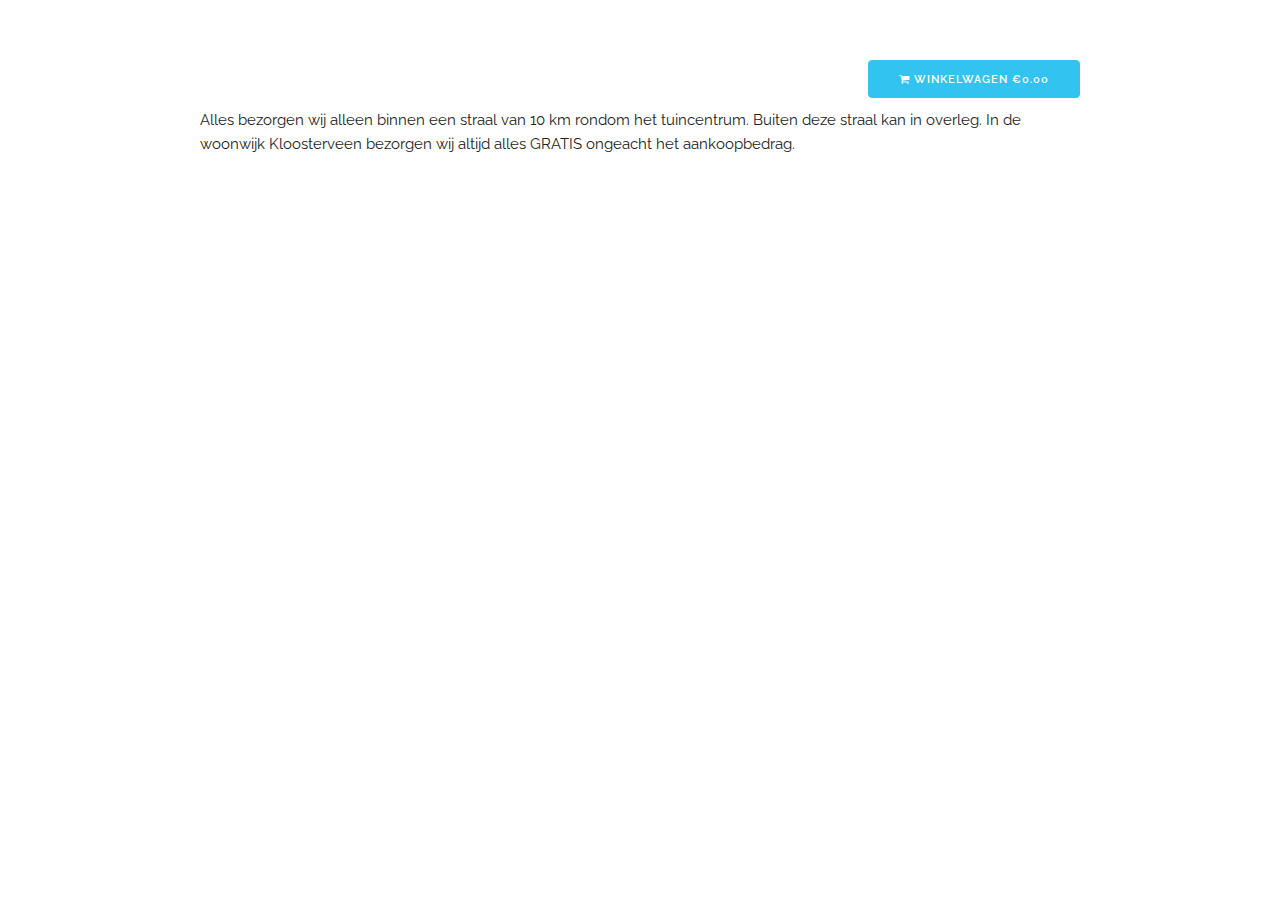
<file: index.html>
<!DOCTYPE html>
<html lang="en">
<head>

    <!-- Basic Page Needs
    –––––––––––––––––––––––––––––––––––––––––––––––––– -->
    <meta charset="utf-8">
    <title>Webshop</title>
    <meta name="description" content="Webshop">
    <meta name="author" content="">

    <!-- Mobile Specific Metas
    –––––––––––––––––––––––––––––––––––––––––––––––––– -->
    <meta name="viewport" content="width=device-width, initial-scale=1">

    <!-- FONT
    –––––––––––––––––––––––––––––––––––––––––––––––––– -->
    <link href="//fonts.googleapis.com/css?family=Raleway:400,300,600" rel="stylesheet" type="text/css">
	<link href="https://maxcdn.bootstrapcdn.com/font-awesome/4.4.0/css/font-awesome.min.css" rel="stylesheet">

    <!-- CSS
    –––––––––––––––––––––––––––––––––––––––––––––––––– -->
    <link rel="stylesheet" href="css/imports.min.css">
    <link rel="stylesheet" href="css/simpleStore.min.css">
	
    <!-- Favicon
    –––––––––––––––––––––––––––––––––––––––––––––––––– -->
    <link rel="icon" type="image/png" href="images/favicon.png">

</head>
<body style="background-image:url('https://drive.google.com/uc?export=view&id=1j1LpSGY7cgCH7dqW0ixgG0bc6pEEf4Ev');background-repeat:no-repeat;background-size:cover;background-position:top;">

    <!-- Primary Page Layout
    –––––––––––––––––––––––––––––––––––––––––––––––––– -->
    <div class="container simpleStore" style="background-color:#FFFFFF; border:40px solid #FFFFFF;">
        <div class="row">
            <a class="brand" href="#"></a>
		<a class="button button-primary u-pull-right simpleStore_viewCart">
                <i class="fa fa-shopping-cart"></i> Winkelwagen <span class="simpleCart_total"></span>
            </a>
        </div>
<div id="extratekst"> Alles bezorgen wij alleen binnen een straal van 10 km rondom het tuincentrum. Buiten deze straal kan in overleg. In de woonwijk Kloosterveen bezorgen wij altijd alles GRATIS ongeacht het aankoopbedrag. </div>	    
        <div class="simpleStore_container"></div>
        <div class="simpleStore_cart_container"></div>
    </div>

    <!-- Templates
    –––––––––––––––––––––––––––––––––––––––––––––––––– -->

    <!-- Products View -->
    <script id="products-template" type="x-template">
        <div class="column">
            <div class="simpleCart_shelfItem">
                <img src="" class="item_thumb"/>
                <div class="row">
                    <h5 class="item_name"></h5>
                    <div class="simpleStore_getDetail_container">
                        <span class="item_price"></span>
                    </div>
                    <div class="simpleStore_getDetail_container">
                        <a class="button u-pull-right simpleStore_getDetail">Meer info</a>
                    </div>
                </div>
            </div>
        </div>
    </script>

    <!-- Product Detail View -->
    <script id="product-detail-template" type="x-template">
        <div class="simpleCart_shelfItem simpleStore_detailView">
            <a href="#" class="close view_close">&times;</a>

            <div class="row">
                <div class="four columns">
                    <img src="" class="item_thumb"/>
                </div>
                <div class="eight columns">
                    <h5 class="item_name"></h5>

                    <p class="item_description"></p>
                    <span class="item_price"></span>

                    <div class="qty">
                        <label>QTY</label>
                        <input type="number" value="1" min="1" step="1" class="item_Quantity">
                    </div>
                    <div class="simpleStore_options"></div>
                    <a class="item_add button u-pull-right" href="javascript:;">Voeg toe aan winkelwagen</a>
                </div>
            </div>
        </div>
    </script>

    <!-- Cart View -->
    <script id="cart-template" type="x-template">
        <div class="simpleStore_cart">
            <h2>Winkelwagen</h2>
            <a href="#" class="close">&times;</a>

            <div class="row">
                <div class="eight columns">
                    <div class="simpleCart_items"></div>
                    <a href="javascript:;" class="simpleCart_empty u-pull-left">Leeg winkelwagen <i class="fa fa-trash-o"></i></a>
                </div>
                <div class="four columns">
                    <div class="cart_info">
                        <div class="cart_info_item cart_itemcount">Items:
                            <div class="simpleCart_quantity"></div>
                        </div>
                        <div class="cart_info_item cart_shipping">Verzend kosten:
                            <div class="simpleCart_shipping"></div>
                        </div>
                        <div class="cart_info_item cart_total"><b>Totaal:
                            <div class="simpleCart_grandTotal"></div>
                        </b></div>
                        <a href="javascript:;" class="button button-primary simpleStore_checkout u-pull-right">Naar bestellen <i class="fa fa-arrow-right"></i></a>
                    </div>
                </div>
            </div>
        </div>
    </script>

    <!-- Error View -->
    <script id="error-template" type="x-template">
        <div class="error">
            <b>Oeps, er ging iets fout :(</b>
			<p class="error_text"></p>
			<a href="#" class="close alert_close">&times;</a>
        </div>
    </script>

     <!-- Notify View -->
    <script id="notify-template" type="x-template">
        <div class="notify">
            <p class="notify_text"></p>
        </div>
    </script>
	
<!-- End Document
–––––––––––––––––––––––––––––––––––––––––––––––––– -->
</body>

<!-- Scripts
–––––––––––––––––––––––––––––––––––––––––––––––––– -->
<script src="//code.jquery.com/jquery-2.1.4.min.js"></script>
<script src="js/simpleCart.min.js"></script>
<script src="js/simpleStore.min.js"></script>

<script src="js/google-sheets.js"></script>
<script src="js/config.js"></script>

</html>
</file>
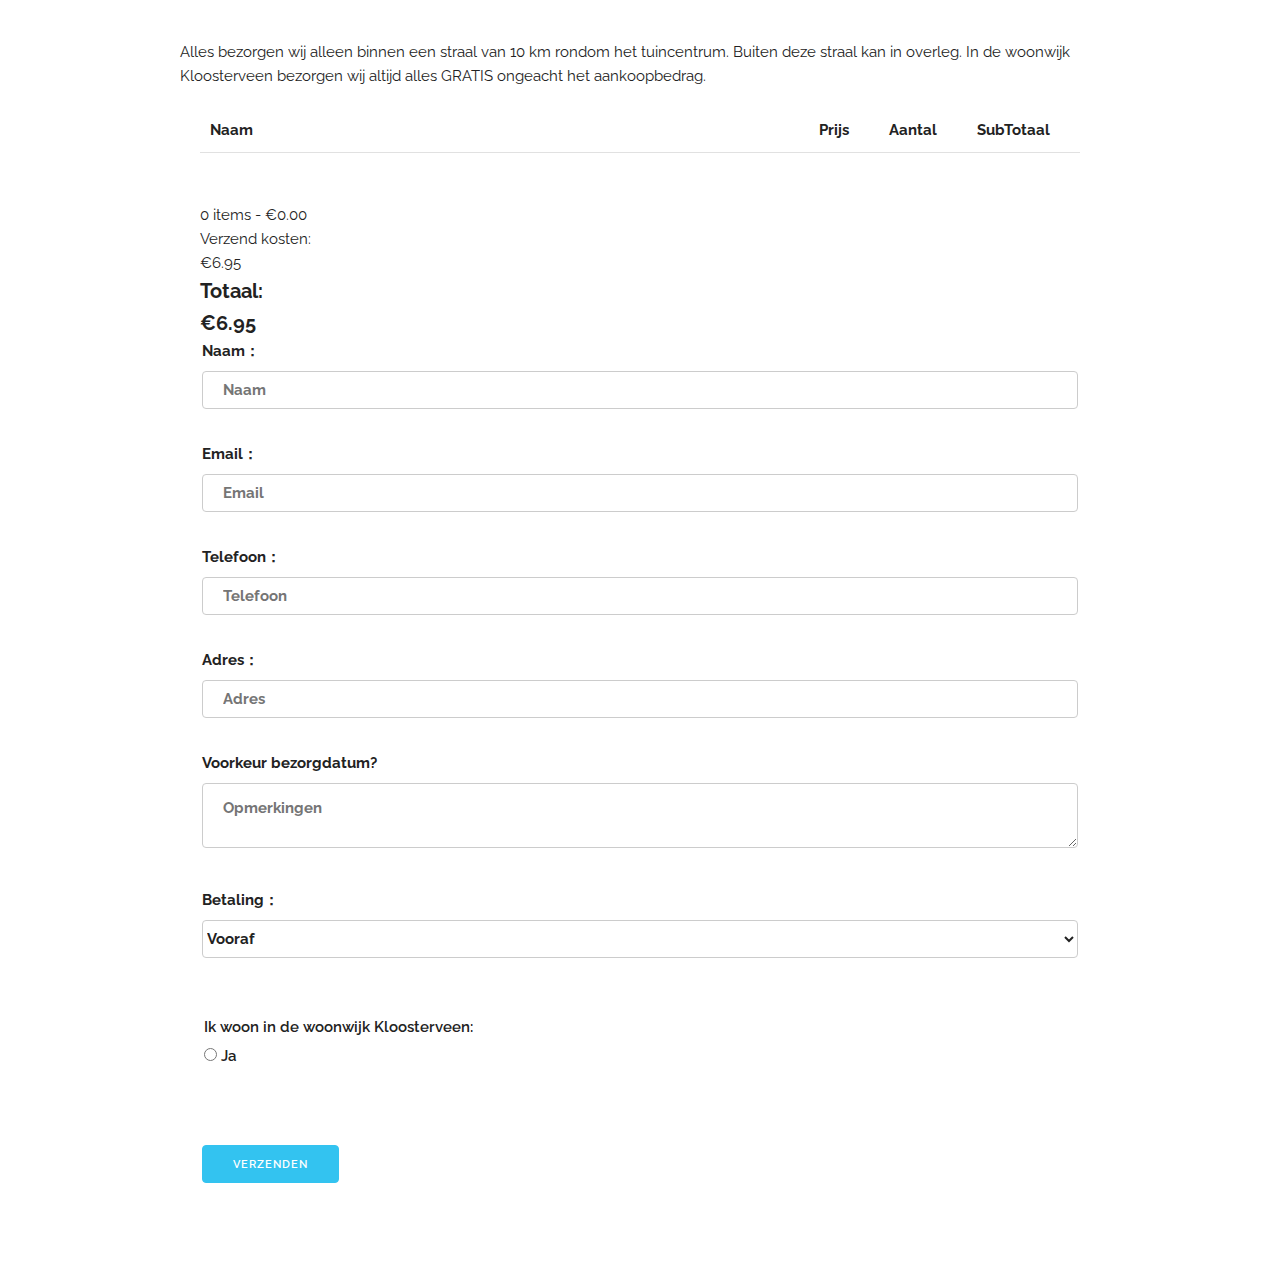
<file: test.htm>
<!DOCTYPE html>
<html lang="en">
<head>

    <!-- Basic Page Needs
    –––––––––––––––––––––––––––––––––––––––––––––––––– -->
    <meta charset="utf-8">
    <title>Webshop</title>
    <meta name="description" content="Webshop">
    <meta name="author" content="">

    <!-- Mobile Specific Metas
    –––––––––––––––––––––––––––––––––––––––––––––––––– -->
    <meta name="viewport" content="width=device-width, initial-scale=1">

    <!-- FONT
    –––––––––––––––––––––––––––––––––––––––––––––––––– -->
    <link href="//fonts.googleapis.com/css?family=Raleway:400,300,600" rel="stylesheet" type="text/css">
	<link href="https://maxcdn.bootstrapcdn.com/font-awesome/4.4.0/css/font-awesome.min.css" rel="stylesheet">

    <!-- CSS
    –––––––––––––––––––––––––––––––––––––––––––––––––– -->
    <link rel="stylesheet" href="css/imports.min.css">
    <link rel="stylesheet" href="css/simpleStore.min.css">
<style>
input[type=text], select {
  width: 100%;
  padding: 12px 20px;
  margin: 8px 0;
  display: inline-block;
  border: 1px solid #ccc;
  border-radius: 4px;
  box-sizing: border-box;
}

textarea[type=comments], select {
  width: 100%;
  padding: 12px 20px;
  margin: 8px 0;
  display: inline-block;
  border: 1px solid #ccc;
  border-radius: 4px;
  box-sizing: border-box;
}
	
input[type=submit]:hover {
  background-color: #45a049;
}
</style>
    <!-- Favicon
    –––––––––––––––––––––––––––––––––––––––––––––––––– -->
    <link rel="icon" type="image/png" href="images/favicon.png">

</head>
<body style="background-image:url('https://drive.google.com/uc?export=view&id=1j1LpSGY7cgCH7dqW0ixgG0bc6pEEf4Ev');background-repeat:no-repeat;background-size:cover;background-position:top;">

    <!-- Primary Page Layout
    –––––––––––––––––––––––––––––––––––––––––––––––––– -->
    <div class="container simpleStore" style="background-color:#FFFFFF; border:20px solid #FFFFFF;">
<div id="extratekst"> Alles bezorgen wij alleen binnen een straal van 10 km rondom het tuincentrum. Buiten deze straal kan in overleg. In de woonwijk Kloosterveen bezorgen wij altijd alles GRATIS ongeacht het aankoopbedrag. </div>	    

<div id="simplecartitemsbox" style="border:10px solid #FFFFFF; margin:auto; padding:10px;">
<div id="simplecartitems" class="simpleCart_items"></div>
<span class="simpleCart_quantity"></span> items - <span class="simpleCart_total"></span>
<div id="simplecartshipping" class="cart_info_item cart_shipping">Verzend kosten:
<div class="simpleCart_shipping"></div>
</div>
<div id="simplecarttotal" class="cart_info_item cart_total"><b>Totaal:
<div class="simpleCart_grandTotal"></div>	
</div>
	    
<div id="Order-form">
  <form accept-charset="UTF-8" action="//formspree.io/maylvqow" class="contact-form" method="post">
      <fieldset>
	<p>Naam：<br> 
        <input type='text' name='Naam' placeholder='Naam' required /></p>
	<p>Email：<br>
        <input type='text' name='Email' placeholder='Email' pattern="[a-z0-9!#$%&'*+/=?^_`{|}~-]+(?:\.[a-z0-9!#$%&'*+/=?^_`{|}~-]+)*@(?:[a-z0-9](?:[a-z0-9-]*[a-z0-9])?\.)+[a-z0-9](?:[a-z0-9-]*[a-z0-9])?" required /></p>
	<p>Telefoon：<br>	
        <input type='text' name='Telefoon' placeholder='Telefoon' required /></p>
	<p>Adres：<br>
        <input type='text' name='Adres' placeholder='Adres' required /></p>
	<p>Voorkeur bezorgdatum?<br>	
        <textarea type='comments' name='Opmerkingen' rows="6" placeholder='Opmerkingen' /></textarea></p>
	<p>Betaling：<br>
	<select id="mySelect" style="width:100%; padding: 0px 0px; margin: 8px 0; display: inline-block; border: 1px solid #ccc; border-radius: 4px; box-sizing: border-box;" name="Betaalwijze" required >
	  <option value="Vooraf betalen met betaalverzoek">Vooraf</option>
	  <option value="Pinnen aan de deur">Pinnen</option>
	  <option value="Contant">Contant</option>
	</select></p>
	<p>&nbsp;&nbsp;</p>
	<fieldset>
<legend>Ik woon in de woonwijk Kloosterveen:</legend>
<input type="radio" name="shipping" id="shippingSelect" class"item_shipping" value="nul" style="display:none" checked>
<label><input type="radio" name="shipping" id="shippingSelect" class"item_shipping" value="ups"> Ja </label>
</fieldset>
	<p>&nbsp;&nbsp;</p>
	<button class="button button-primary" type="submit"><p>Verzenden</p></button>
      </fieldset>
      
<input type="hidden" name="simplecartitems" id="simplecartitemshidden"/>
<input type="hidden" name="simplecartshipping" id="simplecartitemshiddenship"/>
<input type="hidden" name="simplecarttotal" id="simplecartitemshiddentotal"/>

<script type="text/javascript">
setInterval(function () {
  document.getElementById("simplecartitemshidden").value = document.getElementById("simplecartitems").innerText;
  document.getElementById("simplecartitemshiddenship").value = document.getElementById("simplecartshipping").innerText;
  document.getElementById("simplecartitemshiddentotal").value = document.getElementById("simplecarttotal").innerText;		
}, 5);
</script>


	
</form><br>	    
	
</div>

  
</body>

<!-- Scripts
–––––––––––––––––––––––––––––––––––––––––––––––––– -->
<script src="//code.jquery.com/jquery-2.1.4.min.js"></script>
<script src="js/simpleCart.min.js"></script>
<script src="js/simpleStore.min.js"></script>

<script src="js/google-sheets.js"></script>
<script src="js/config.js"></script>

</html>
</file>
<file: css/imports.min.css>
/*! normalize.css v3.0.2 | MIT License | git.io/normalize */
html{font-family:sans-serif;-ms-text-size-adjust:100%;-webkit-text-size-adjust:100%}body{margin:0}article,aside,details,figcaption,figure,footer,header,hgroup,main,menu,nav,section,summary{display:block}audio,canvas,progress,video{display:inline-block;vertical-align:baseline}audio:not([controls]){display:none;height:0}[hidden],template{display:none}a{background-color:transparent}a:active,a:hover{outline:0}abbr[title]{border-bottom:1px dotted}b,strong{font-weight:700}dfn{font-style:italic}h1{font-size:2em;margin:.67em 0}mark{background:#ff0;color:#000}small{font-size:80%}sub,sup{font-size:75%;line-height:0;position:relative;vertical-align:baseline}sup{top:-.5em}sub{bottom:-.25em}img{border:0}svg:not(:root){overflow:hidden}figure{margin:1em 40px}hr{-moz-box-sizing:content-box;box-sizing:content-box;height:0}pre{overflow:auto}code,kbd,pre,samp{font-family:monospace,monospace;font-size:1em}button,input,optgroup,select,textarea{color:inherit;font:inherit;margin:0}button{overflow:visible}button,select{text-transform:none}button,html input[type=button],input[type=reset],input[type=submit]{-webkit-appearance:button;cursor:pointer}button[disabled],html input[disabled]{cursor:default}button::-moz-focus-inner,input::-moz-focus-inner{border:0;padding:0}input{line-height:normal}input[type=checkbox],input[type=radio]{box-sizing:border-box;padding:0}input[type=number]::-webkit-inner-spin-button,input[type=number]::-webkit-outer-spin-button{height:auto}input[type=search]{-webkit-appearance:textfield;-moz-box-sizing:content-box;-webkit-box-sizing:content-box;box-sizing:content-box}input[type=search]::-webkit-search-cancel-button,input[type=search]::-webkit-search-decoration{-webkit-appearance:none}fieldset{border:1px solid silver;margin:0 2px;padding:.35em .625em .75em}legend{border:0;padding:0}textarea{overflow:auto}optgroup{font-weight:700}table{border-collapse:collapse;border-spacing:0}td,th{padding:0}
/* Skeleton | Copyright 2014 Dave Gamache | (http://getskeleton.com) | MIT license | Version 2.0.4 */
.container{position:relative;width:100%;max-width:960px;margin:0 auto;padding:0 20px;box-sizing:border-box}.column,.columns{width:100%;float:left;box-sizing:border-box}@media (min-width:400px){.container{width:85%;padding:0}}@media (min-width:550px){.container{width:80%}.column,.columns{margin-left:4%}.column:first-child,.columns:first-child{margin-left:0}.one.column,.one.columns{width:4.66666666667%}.two.columns{width:13.3333333333%}.three.columns{width:22%}.four.columns{width:30.6666666667%}.five.columns{width:39.3333333333%}.six.columns{width:48%}.seven.columns{width:56.6666666667%}.eight.columns{width:65.3333333333%}.nine.columns{width:74%}.ten.columns{width:82.6666666667%}.eleven.columns{width:91.3333333333%}.twelve.columns{width:100%;margin-left:0}.one-third.column{width:30.6666666667%}.two-thirds.column{width:65.3333333333%}.one-half.column{width:48%}.offset-by-one.column,.offset-by-one.columns{margin-left:8.66666666667%}.offset-by-two.column,.offset-by-two.columns{margin-left:17.3333333333%}.offset-by-three.column,.offset-by-three.columns{margin-left:26%}.offset-by-four.column,.offset-by-four.columns{margin-left:34.6666666667%}.offset-by-five.column,.offset-by-five.columns{margin-left:43.3333333333%}.offset-by-six.column,.offset-by-six.columns{margin-left:52%}.offset-by-seven.column,.offset-by-seven.columns{margin-left:60.6666666667%}.offset-by-eight.column,.offset-by-eight.columns{margin-left:69.3333333333%}.offset-by-nine.column,.offset-by-nine.columns{margin-left:78%}.offset-by-ten.column,.offset-by-ten.columns{margin-left:86.6666666667%}.offset-by-eleven.column,.offset-by-eleven.columns{margin-left:95.3333333333%}.offset-by-one-third.column,.offset-by-one-third.columns{margin-left:34.6666666667%}.offset-by-two-thirds.column,.offset-by-two-thirds.columns{margin-left:69.3333333333%}.offset-by-one-half.column,.offset-by-one-half.columns{margin-left:52%}}html{font-size:62.5%}body{font-size:1.5em;line-height:1.6;font-weight:400;font-family:Raleway,HelveticaNeue,"Helvetica Neue",Helvetica,Arial,sans-serif;color:#222}h1,h2,h3,h4,h5,h6{margin-top:0;margin-bottom:2rem;font-weight:300}h1{font-size:4rem;line-height:1.2;letter-spacing:-.1rem}h2{font-size:3.6rem;line-height:1.25;letter-spacing:-.1rem}h3{font-size:3rem;line-height:1.3;letter-spacing:-.1rem}h4{font-size:2.4rem;line-height:1.35;letter-spacing:-.08rem}h5{font-size:1.8rem;line-height:1.5;letter-spacing:-.05rem}h6{font-size:1.5rem;line-height:1.6;letter-spacing:0}@media (min-width:550px){h1{font-size:5rem}h2{font-size:4.2rem}h3{font-size:3.6rem}h4{font-size:3rem}h5{font-size:2.4rem}h6{font-size:1.5rem}}p{margin-top:0}a{color:#1EAEDB}a:hover{color:#0FA0CE}.button,button,input[type=submit],input[type=reset],input[type=button]{display:inline-block;height:38px;padding:0 30px;color:#555;text-align:center;font-size:11px;font-weight:600;line-height:38px;letter-spacing:.1rem;text-transform:uppercase;text-decoration:none;white-space:nowrap;background-color:transparent;border-radius:4px;border:1px solid #bbb;cursor:pointer;box-sizing:border-box}.button:focus,.button:hover,button:focus,button:hover,input[type=submit]:focus,input[type=submit]:hover,input[type=reset]:focus,input[type=reset]:hover,input[type=button]:focus,input[type=button]:hover{color:#333;border-color:#888;outline:0}.button.button-primary,button.button-primary,input[type=submit].button-primary,input[type=reset].button-primary,input[type=button].button-primary{color:#FFF;background-color:#33C3F0;border-color:#33C3F0}.button.button-primary:focus,.button.button-primary:hover,button.button-primary:focus,button.button-primary:hover,input[type=submit].button-primary:focus,input[type=submit].button-primary:hover,input[type=reset].button-primary:focus,input[type=reset].button-primary:hover,input[type=button].button-primary:focus,input[type=button].button-primary:hover{color:#FFF;background-color:#1EAEDB;border-color:#1EAEDB}input[type=tel],input[type=url],input[type=password],input[type=email],input[type=number],input[type=search],input[type=text],select,textarea{height:38px;padding:6px 10px;background-color:#fff;border:1px solid #D1D1D1;border-radius:4px;box-shadow:none;box-sizing:border-box}input[type=tel],input[type=url],input[type=password],input[type=email],input[type=number],input[type=search],input[type=text],textarea{-webkit-appearance:none;-moz-appearance:none;appearance:none}textarea{min-height:65px;padding-top:6px;padding-bottom:6px}input[type=tel]:focus,input[type=url]:focus,input[type=password]:focus,input[type=email]:focus,input[type=number]:focus,input[type=search]:focus,input[type=text]:focus,select:focus,textarea:focus{border:1px solid #33C3F0;outline:0}label,legend{display:block;margin-bottom:.5rem;font-weight:600}fieldset{padding:0;border-width:0}input[type=checkbox],input[type=radio]{display:inline}label>.label-body{display:inline-block;margin-left:.5rem;font-weight:400}ul{list-style:circle inside}ol{list-style:decimal inside}ol,ul{padding-left:0;margin-top:0}ol ol,ol ul,ul ol,ul ul{margin:1.5rem 0 1.5rem 3rem;font-size:90%}li{margin-bottom:1rem}code{padding:.2rem .5rem;margin:0 .2rem;font-size:90%;white-space:nowrap;background:#F1F1F1;border:1px solid #E1E1E1;border-radius:4px}pre>code{display:block;padding:1rem 1.5rem;white-space:pre}td,th{padding:12px 15px;text-align:left;border-bottom:1px solid #E1E1E1}td:first-child,th:first-child{padding-left:0}td:last-child,th:last-child{padding-right:0}.button,button{margin-bottom:1rem}fieldset,input,select,textarea{margin-bottom:1.5rem}blockquote,dl,figure,form,ol,p,pre,table,ul{margin-bottom:2.5rem}.u-full-width{width:100%;box-sizing:border-box}.u-max-full-width{max-width:100%;box-sizing:border-box}.u-pull-right{float:right}.u-pull-left{float:left}hr{margin-top:3rem;margin-bottom:3.5rem;border-width:0;border-top:1px solid #E1E1E1}.container:after,.row:after,.u-cf{content:"";display:table;clear:both}
</file>
<file: css/simpleStore.min.css>
/* simplestore | Copyright 2015 Chris Diana (https://github.com/cdmedia/simplestore) | MIT license | v1.5 */
.brand,select{display:block;float:left}.brand,a.hover,a.simpleCart_empty{text-decoration:none}select{margin-right:10px}.simpleStore{margin-top:20px}.brand{color:#000}.brand:hover{color:#777}.brand img{max-height:50px}.simpleCart_shelfItem{border:1px solid #EFEFEF;padding:25px 18px 10px;margin:15px 0}.headerRow,.itemRow{border-bottom:1px solid #E1E1E1}.simpleCart_items{display:table;border-collapse:collapse;width:100%;min-height:20px;margin-bottom:50px}.simpleCart_items div:first-child{width:100%}.simpleCart_decrement,.simpleCart_increment{font-size:18px;line-height:5px;text-decoration:none}.cart_total,.item_price{font-size:20px}.simpleCart_shelfItem label{display:block;float:left;line-height:40px;margin-right:10px}.detail_thumb,.item_thumb{height:150px;display:block;margin:0 auto;padding-bottom:10px}.item_Quantity{display:inline-block;width:50px}.item_price{font-weight:700;line-height:22px}.item_description{margin-top:1rem;margin-bottom:1.5rem}.headerRow{display:table-row;font-weight:700}.headerRow div{display:table-cell;padding:10px}.itemRow.odd{background:#FAFAFA}.itemRow{display:table-row}.itemRow:last-child{border-bottom:0 solid #fff}.itemRow div{display:table-cell;padding:10px}.itemRow .item-quantity{text-align:center}.cart_info{position:absolute;bottom:0;right:0;margin:22px;text-align:right}.simpleStore_cart,.simpleStore_detailView{position:relative;border:1px solid #EFEFEF}.loader,.notify{text-align:center}.cart_info div{display:inline}.cart_info_item{display:block!important}.simpleStore_getDetail_container{display:block;float:left;width:50%;padding:5px 0}.simpleStore_detailView{margin:15px 0}.simpleStore_detailView.simpleCart_shelfItem{padding:26px 18px 8px}.simpleStore_detailView .item_add{margin:0}.simpleStore_detailView .item_name{margin-bottom:1rem}.simpleStore_detailView .item_price{display:block;margin-bottom:1.5rem}.hidden,.simpleStore_cart_container{display:none}.simpleStore_cart{padding:22px;min-height:230px;margin:15px 0}a.simpleCart_empty{color:#CDCDCD;text-transform:uppercase;font-size:14px}a.simpleCart_empty:hover{color:#777}.simpleCart_checkout{margin:12px 0 0}.loader{display:inline-block;font-size:60px;line-height:50px;color:#ddd;margin:120px auto;width:100%;height:50px;vertical-align:bottom}a.back,a.close{position:absolute;margin:0;line-height:0;padding:0;text-decoration:none}a.back{top:10px;left:18px;font-size:34px;color:#CDCDCD}a.back:hover{color:#777}a.close{top:18px;right:14px;font-size:32px;color:#CDCDCD;font-family:Garamond,"Apple Garamond"}a.close:hover{color:#777}.chevron::before{border-style:solid;border-width:.1em .1em 0 0;content:'';display:inline-block;height:.45em;position:relative;top:.15em;vertical-align:top;width:.45em;left:.25em;transform:rotate(-135deg)}.error{background:#FFE5E5;padding:15px;border-radius:5px;position:relative;margin-bottom:10px}p.error_text{margin-bottom:0}.notify{background:#D9F6FF;background:rgba(81,81,81,.8);color:#fff;position:fixed;padding:14px 0;margin:0 auto;width:100%;font-size:14px;right:0;top:0;z-index:9999}p.notify_text{margin-bottom:0}@media (max-width:920px){.simpleStore_getDetail_container{width:100%}.simpleCart_shelfItem{position:relative}.simpleCart_shelfItem .item_name{font-size:1.8rem}.simpleStore_getDetail{position:inherit;display:block;width:100%;margin:0}}@media (max-width:620px){.simpleStore_detailView .item_thumb{margin-bottom:10px;display:block;width:100%;height:auto}.simpleStore_detailView .item_add{position:inherit;display:block;width:100%}.cart_info{position:inherit;margin:0;padding-top:15px;text-align:left;border-top:1px solid #E1E1E1}.simpleCart_checkout{width:100%}.simpleCart_items{font-size:12px}.item-decrement,.item-increment,.item-total{display:none!important}}
</file>
